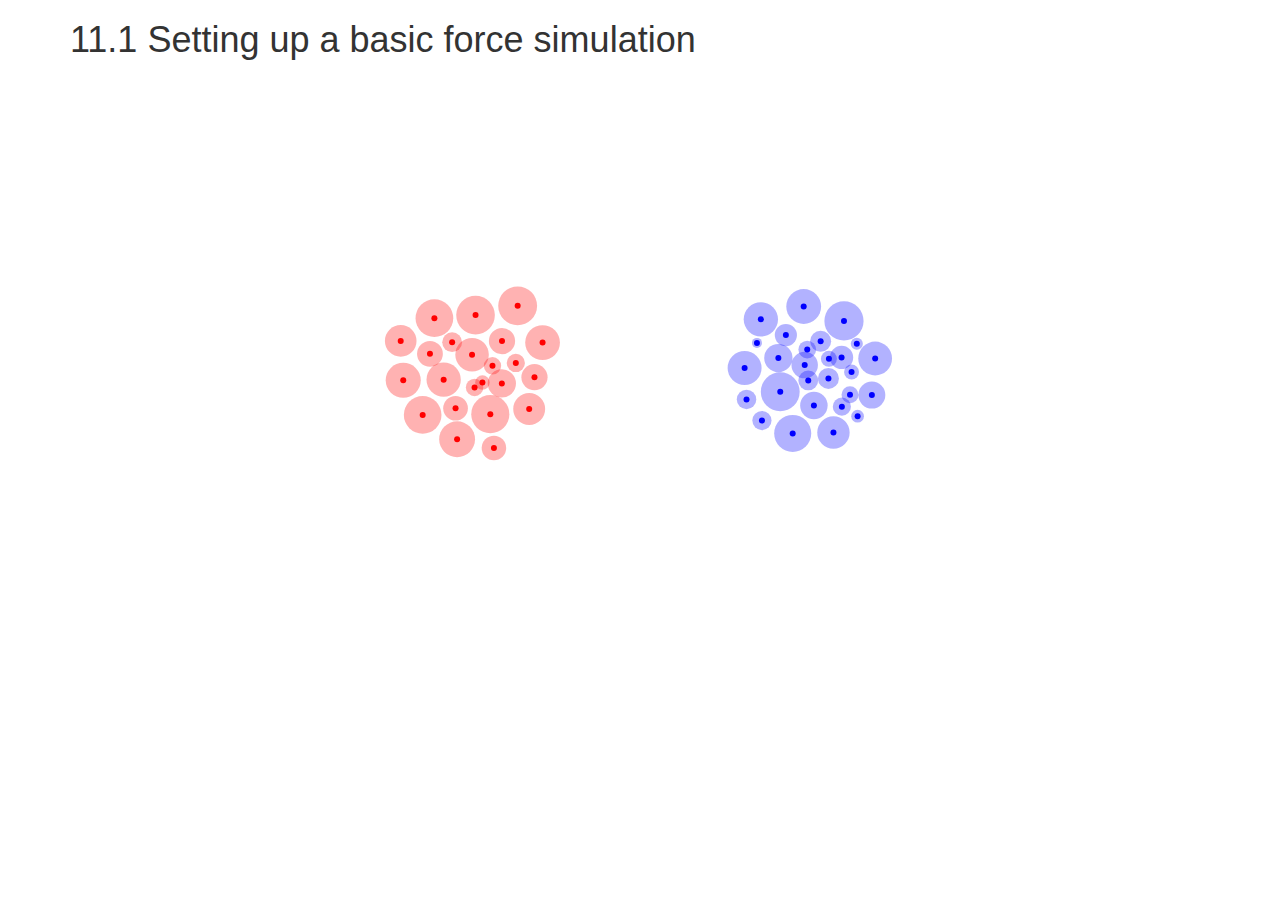
<file: 11.1/index.html>
<!DOCTYPE html>
<html>
<head>
    <title></title>
    <link href="../bootstrap-3.3.7-dist/css/bootstrap.min.css" rel="stylesheet"/>
    <link href="../global.css" rel="stylesheet"/>
    <link href="./style.css" rel="stylesheet"/>
</head>
<body>
<div class="container">
    <h1>11.1 Setting up a basic force simulation</h1>
    <section class="canvas" id="canvas">
    </section>
</div>


<script src="../d3.js"></script>
<script src="script.js"></script>

</body>
</html>
</file>
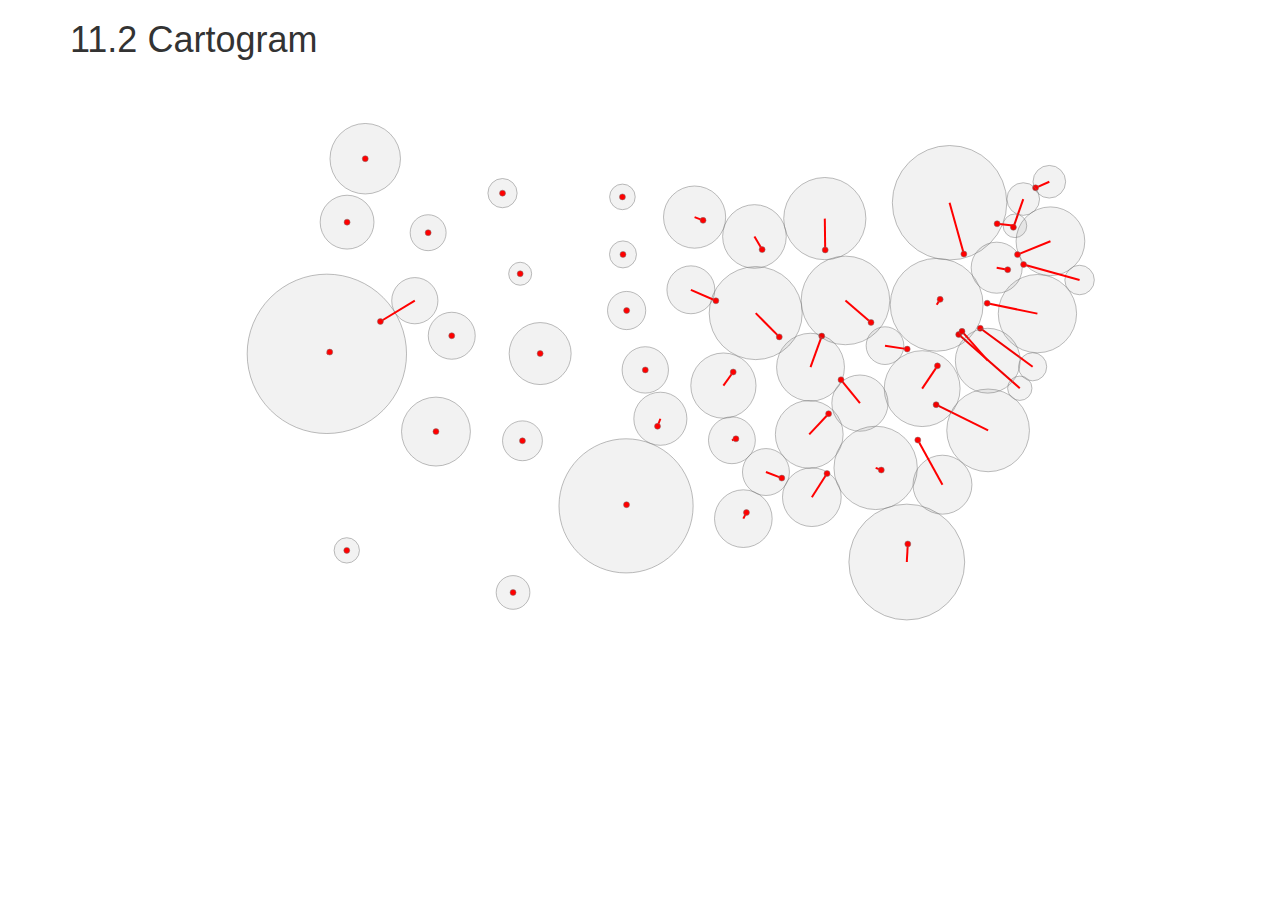
<file: 11.2/index.html>
<!DOCTYPE html>
<html>
<head>
    <title></title>
    <link href="../bootstrap-3.3.7-dist/css/bootstrap.min.css" rel="stylesheet"/>
    <link href="../global.css" rel="stylesheet"/>
    <link href="./style.css" rel="stylesheet"/>
</head>
<body>
<div class="container">
    <h1>11.2 Cartogram</h1>
    <section class="canvas" id="canvas">
    </section>
</div>


<script src="../d3.js"></script>
<script src="script.js"></script>

</body>
</html>
</file>
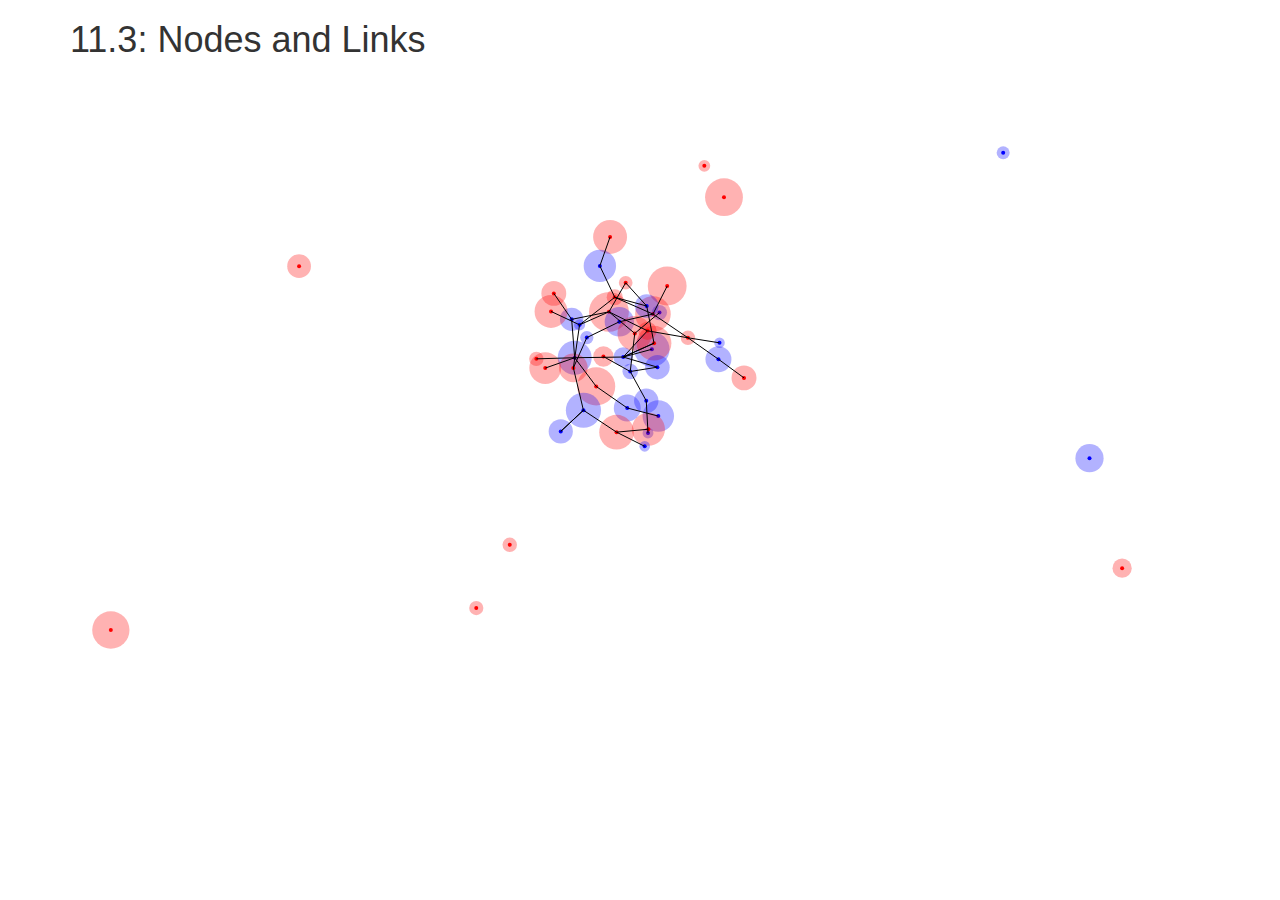
<file: 11.3/index.html>
<!DOCTYPE html>
<html>
<head>
    <title></title>
    <link href="../bootstrap-3.3.7-dist/css/bootstrap.min.css" rel="stylesheet"/>
    <link href="../global.css" rel="stylesheet"/>
    <link href="./style.css" rel="stylesheet"/>
</head>
<body>
<div class="container">
    <h1>11.3: Nodes and Links</h1>
    <div class="btn-group">
    </div>
    <section class="canvas" id="canvas">
    </section>
    <div class="custom-tooltip">
        <p class="title"></p>
        <p class="region"></p>
        <p class="value"></p>
    </div>
</div>


<script src="../d3.js"></script>
<script src="script.js"></script>

</body>
</html>
</file>
<file: global.css>
.canvas{
    width:100%;
    min-height:600px;
}

/* tooltip */
.container{
    position:relative;
}
.node .outer{
    opacity:.3;
}
</file>
<file: 11.1/style.css>
.axis .tick line{
    stroke:rgb(150,150,150);
}

.axis .tick line{
    stroke-width:.5px;
}
</file>
<file: 11.2/style.css>
.axis .tick line{
    stroke:rgb(150,150,150);
}

.axis .tick line{
    stroke-width:.5px;
}

.state circle{
    fill:black;
    stroke:rgb(120,120,120);
    stroke-width:.5px;
    fill-opacity:.05;
}
.state line{
    stroke:red;
    stroke-width:2px;
}
</file>
<file: 11.3/style.css>
.axis .tick line{
    stroke:rgb(150,150,150);
}

.axis .tick line{
    stroke-width:.5px;
}

.node{
    stroke:black;
    stroke-width:0px;
}
</file>
